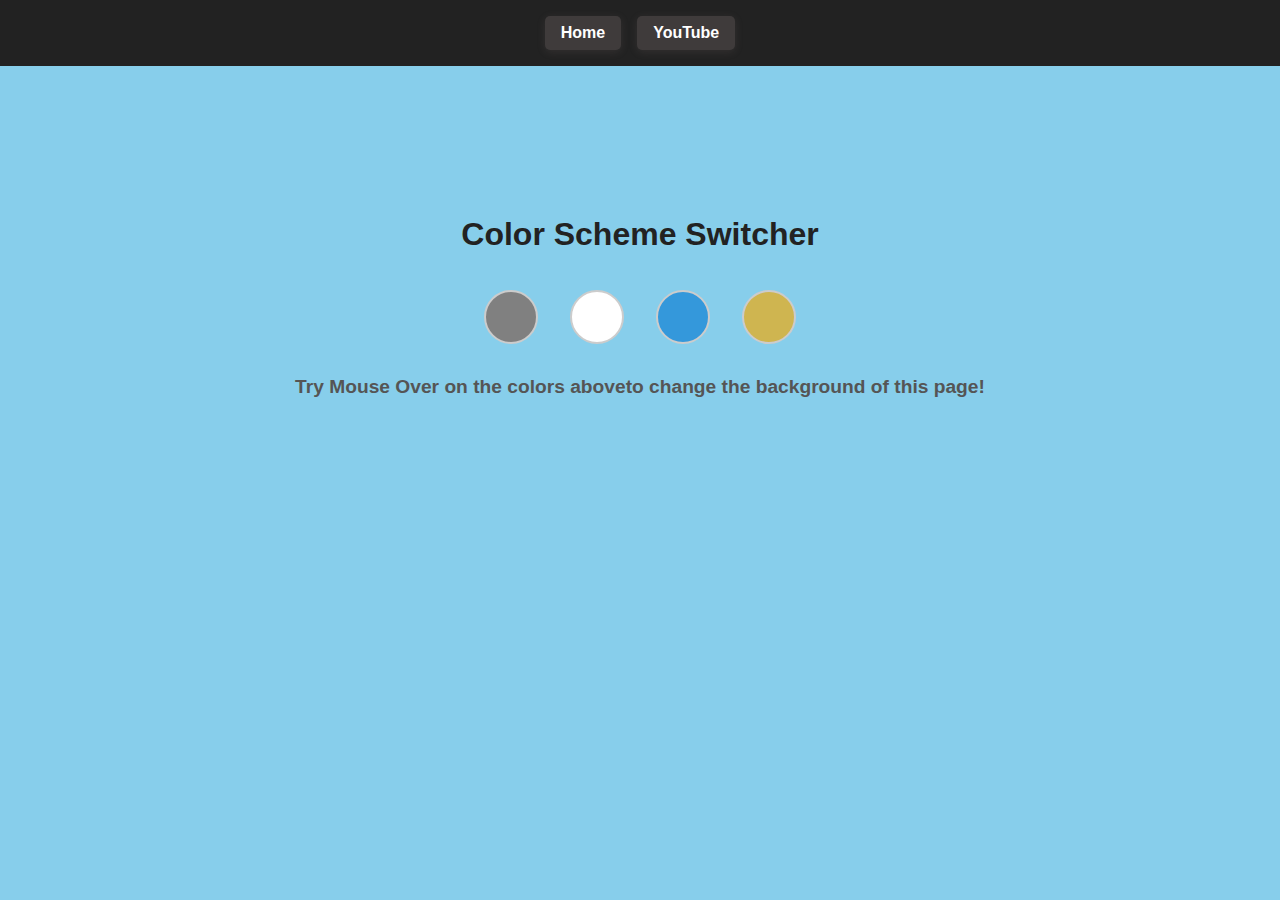
<file: BG Color Changer/index.html>
<!DOCTYPE html>
<html lang="en">
<head>
    <meta charset="UTF-8">
    <meta name="viewport" content="width=device-width, initial-scale=1.0">
    <title>BG Color Changer</title>
    <link rel="stylesheet" href="style.css">
</head>
<body>
    <nav>
        <a href="#" aria-current="page">Home</a>
        <a href="https://www.youtube.com/" target="_blank">YouTube</a>
    </nav>
    <h1>
        Color Scheme Switcher
    </h1>
    <div class="colors">
        <div class="button" id="grey"></div>
        <div class="button" id="white"></div>
        <div class="button" id="blue"></div>
        <div class="button" id="yellow"></div>
    </div>
    <h2>Try Mouse Over on the colors above<span>to change the background of this page!</span></h2>




<script src="script.js"></script>
</body>
</html>
</file>
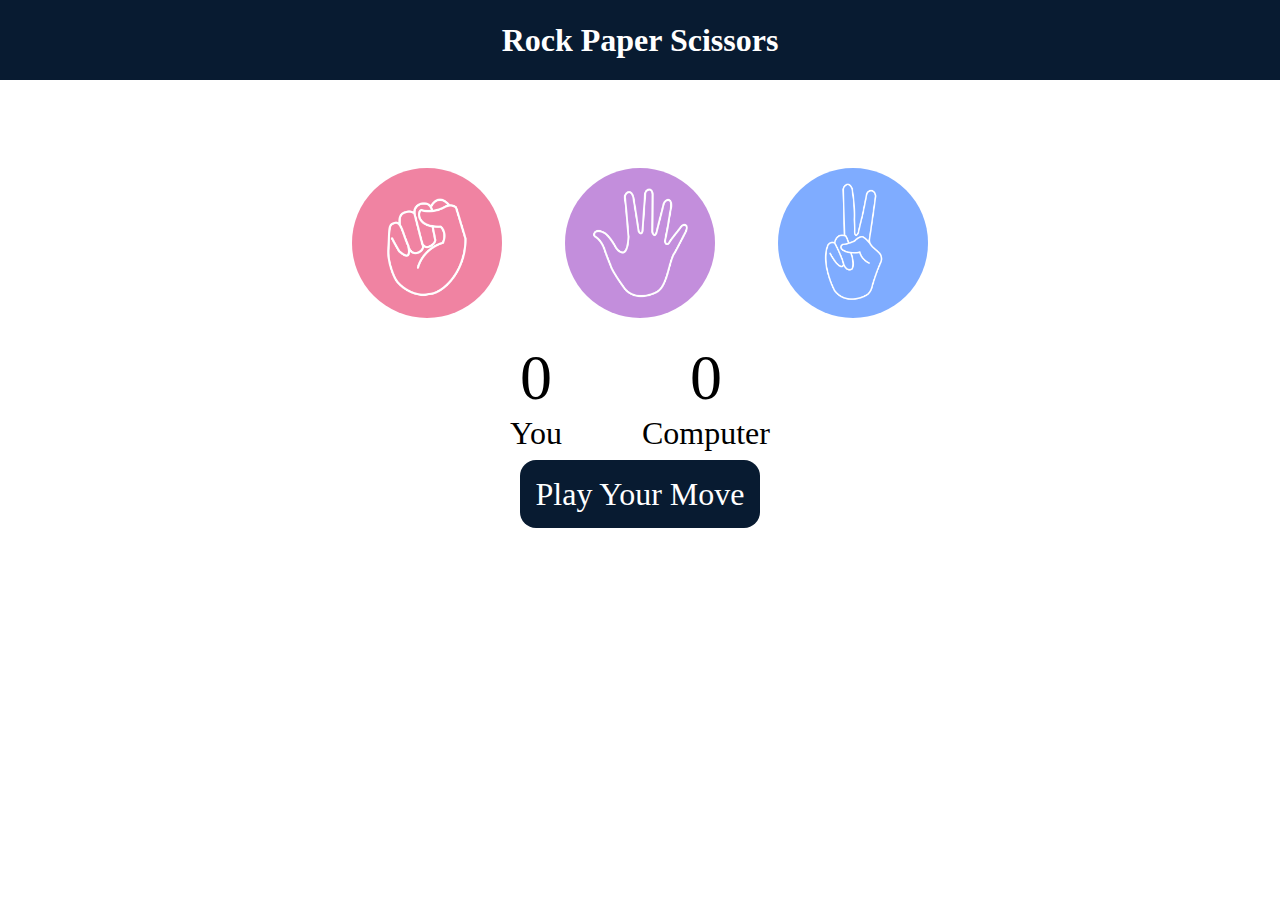
<file: Rock Paper Scissors Game/index.html>
<!DOCTYPE html>
<html lang="en">
<head>
    <meta charset="UTF-8">
    <meta name="viewport" content="width=device-width, initial-scale=1.0">
    <title>Rock Paper Scissors Game</title>
    <link rel="stylesheet" href="style.css">
</head>
<body>
        <h1 id="main-heading">Rock Paper Scissors</h1>
        <div class="choices">
            <div class="choice" id="rock">
                <img src="Images/rock.png" alt="">
            </div>
            <div class="choice" id="paper">
                <img src="Images/paper.png" alt="">
            </div>
            <div class="choice" id="scissors">
                <img src="Images/scissors.png" alt="">
            </div>
        </div>

        <div class="score-board">
            <div class="score">
                <p id="user-score">0</p>
                <p>You</p>
            </div>
            <div class="score">
                <p id="comp-score">0</p>
                <p>Computer</p>
            </div>
        </div>

        <div class="msg-container">
            <p id="msg">Play Your Move</p>
        </div>
        <script src="script.js"></script>
</body>
</html>
</file>
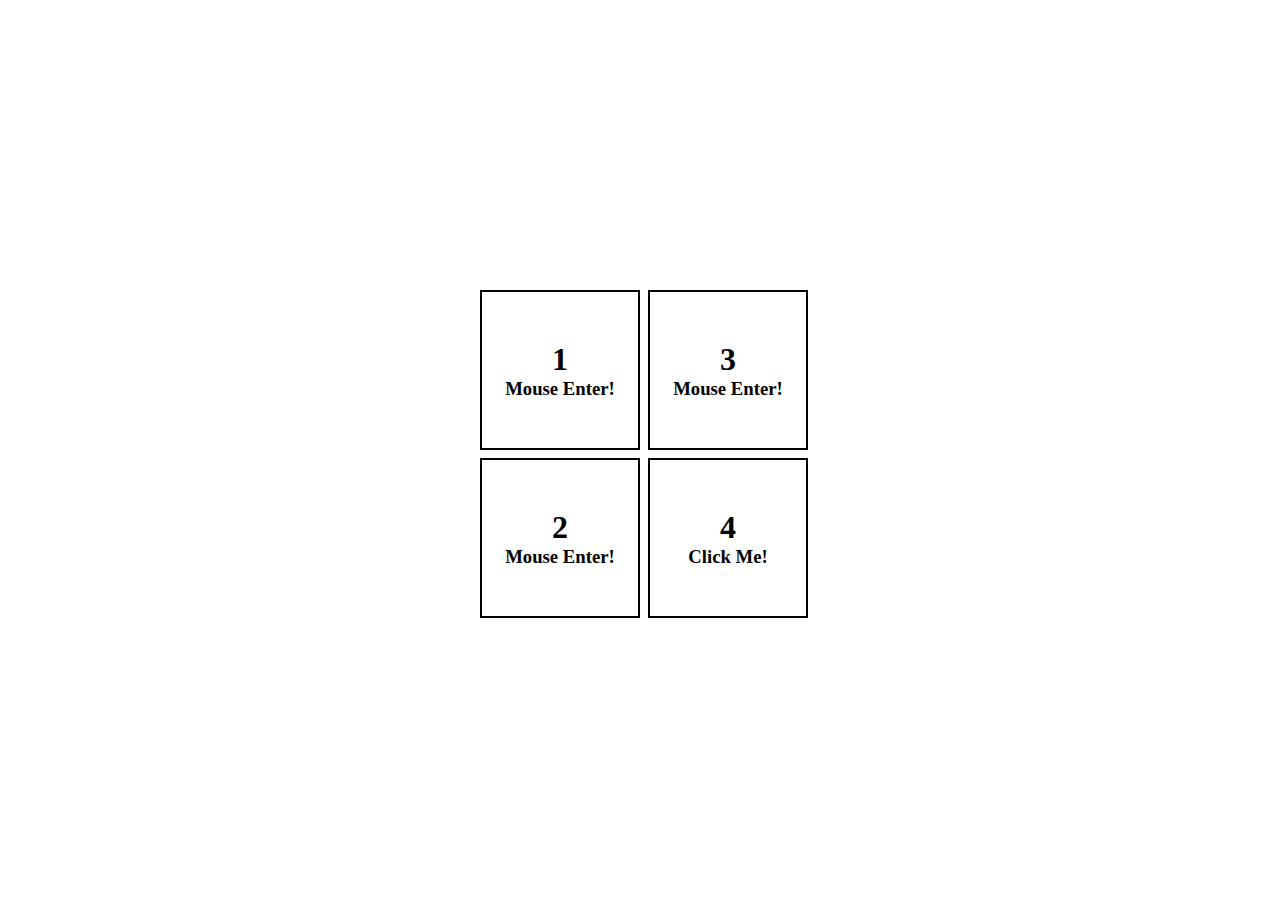
<file: Squares Game/index.html>
<!DOCTYPE html>
<html lang="en">
<head>
    <meta charset="UTF-8">
    <meta name="viewport" content="width=device-width, initial-scale=1.0">
    <title>Squares Game</title>
    <link rel="stylesheet" href="style.css">
</head>
<body>
    <div class="box">
        <div class="rect">
            <div id="sq1" class="boxes">
                <div style="text-align: center;">
                    <h1>1</h1>
                    <h3>Mouse Enter!</h3>
                </div>
            </div>
            <div id="sq2" class="boxes">
                <div style="text-align: center;">
                    <h1>2</h1>
                    <h3>Mouse Enter!</h3>
                </div>
            </div>
        </div>
        <div class="rect">
            <div id="sq3" class="boxes">
                <div style="text-align: center;">
                    <h1>3</h1>
                    <h3>Mouse Enter!</h3>
                </div>
            </div>
            <div id="sq4" class="boxes">
                <div style="text-align: center;">
                    <h1>4</h1>
                    <h3>Click Me!</h3>
                </div>
            </div>
        </div>
    </div>
    <script src="script.js"></script>
</body>
</html>
</file>
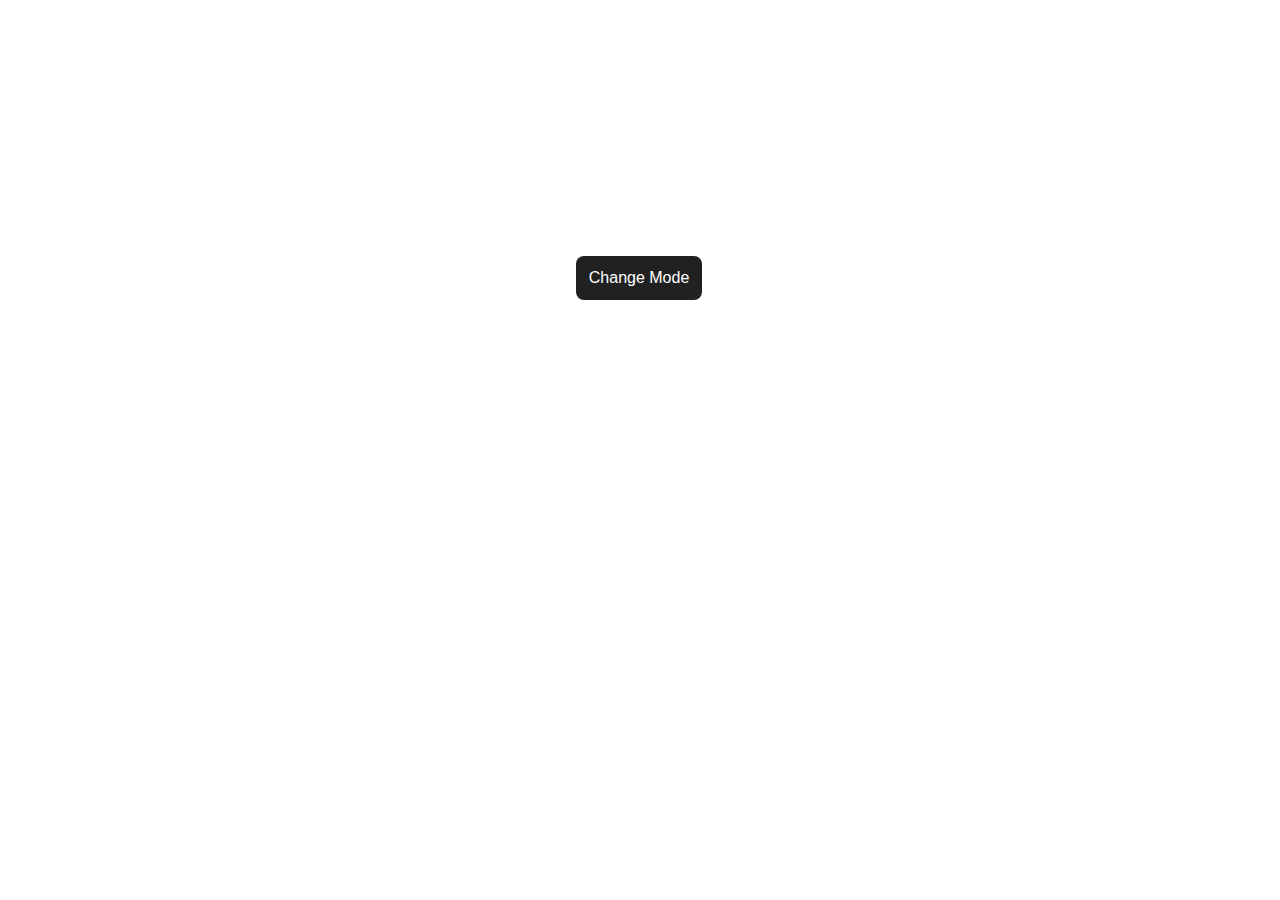
<file: Switch Mode/index.html>
<!DOCTYPE html>
<html lang="en">
<head>
    <meta charset="UTF-8">
    <meta name="viewport" content="width=device-width, initial-scale=1.0">
    <title>Switch Mode</title>
    <link rel="stylesheet" href="style.css">
</head>
<body>
    <button id="mode">Change Mode</button>
    <script src="script.js"></script>
</body>
</html>
</file>
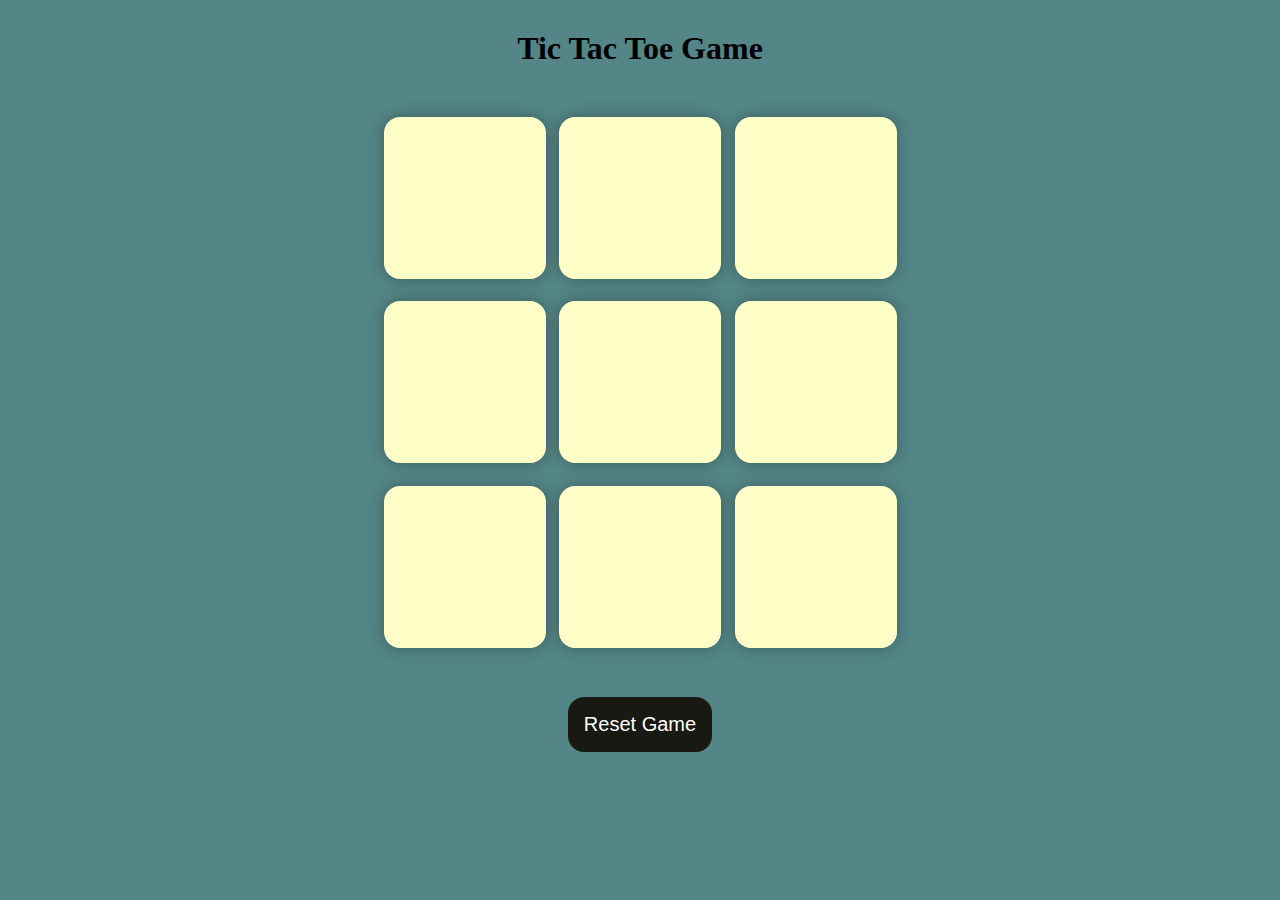
<file: Tic Tac Toe/index.html>
<!DOCTYPE html>
<html lang="en">
<head>
    <meta charset="UTF-8">
    <meta name="viewport" content="width=device-width, initial-scale=1.0">
    <title>Tic-Tac-Toe Game</title>
    <link rel="stylesheet" href="style.css">
</head>
<body>
    <div class="msg-container hide">
        <p id="msg">Winner</p>
        <button id="new-btn">New Game</button>
    </div>
    <main>
        <h1 id="title">Tic Tac Toe Game</h1>
        <div class="container">
            <div class="game">
                <button class="box"></button>
                <button class="box"></button>
                <button class="box"></button>
                <button class="box"></button>
                <button class="box"></button>
                <button class="box"></button>
                <button class="box"></button>
                <button class="box"></button>
                <button class="box"></button>
            </div>
        </div>   
        <button id="reset-btn">Reset Game</button>
    </main>
    



    <script src="script.js"></script>
</body>
</html>
</file>
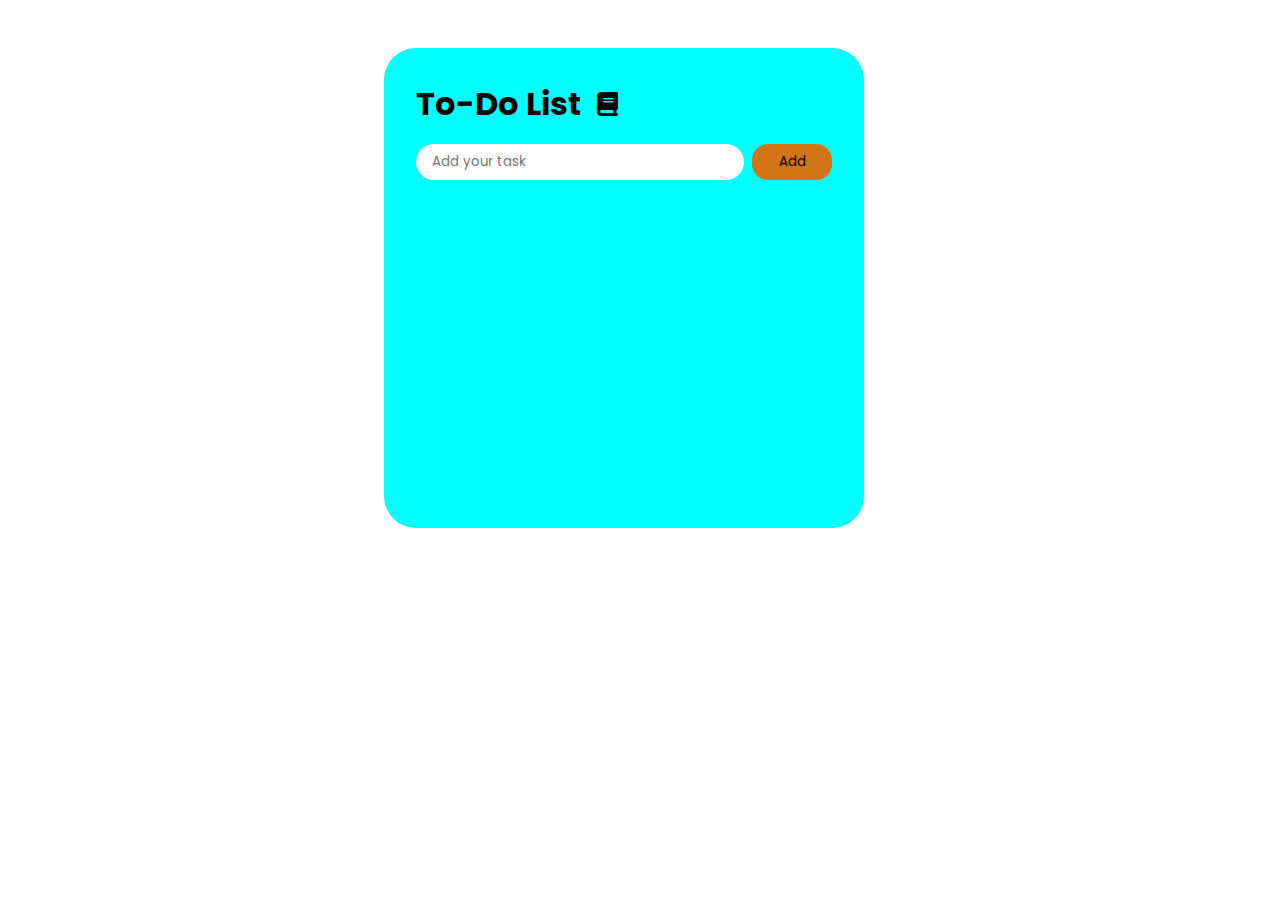
<file: To-Do-List/index.html>
<!DOCTYPE html>
<html lang="en">
<head>
    <meta charset="UTF-8">
    <meta name="viewport" content="width=device-width, initial-scale=1.0">
    <title>To-Do List</title>
    <link rel="stylesheet" href="style.css">
    <link rel="stylesheet" href="https://cdnjs.cloudflare.com/ajax/libs/font-awesome/6.7.2/css/all.min.css" integrity="sha512-Evv84Mr4kqVGRNSgIGL/F/aIDqQb7xQ2vcrdIwxfjThSH8CSR7PBEakCr51Ck+w+/U6swU2Im1vVX0SVk9ABhg==" crossorigin="anonymous" referrerpolicy="no-referrer" />
    <link rel="preconnect" href="https://fonts.googleapis.com">
    <link rel="preconnect" href="https://fonts.gstatic.com" crossorigin>
    <link href="https://fonts.googleapis.com/css2?family=Inter+Tight:ital,wght@0,100..900;1,100..900&family=Inter:ital,opsz,wght@0,14..32,100..900;1,14..32,100..900&family=Open+Sans:ital,wght@0,300..800;1,300..800&family=Poppins:ital,wght@0,100;0,200;0,300;0,400;0,500;0,600;0,700;0,800;0,900;1,100;1,200;1,300;1,400;1,500;1,600;1,700;1,800;1,900&display=swap" rel="stylesheet">
</head>
<body>
    <main>
            <div class="container">
                <div class="heading-logo">
                    <h1>To-Do List</h1>
                    <i class="fa-solid fa-book"></i>
                </div>
                <div class="input-row">
                    <input type="text" id="task" placeholder="Add your task">
                    <button>Add</button>
                </div>
                <ul>
                </ul>
            </div>
    </main>
    <script src="script.js"></script>
</body>
</html>
</file>
<file: BG Color Changer/style.css>
body {
    margin: 0;
    padding: 0;
    font-family: Arial, Helvetica, sans-serif;
    background-color: #f4f4f4;
    transition: background-color 0.3s;
}

nav {
    background: #222;
    padding: 1rem;
    display: flex;
    gap: 1rem;
    justify-content: center;
    align-items: center;
    margin-bottom: 150px;
}

nav a {
    color: #fff;
    text-decoration: none;
    font-weight: bold;
    padding: 0.5rem 1rem;
    border-radius: 5px;
    transition: background 0.2s;
    box-shadow: 0 2px 8px rgba(154, 132, 132, 0.15);
    background-color: #3f3b3b;
}

nav a:hover {
    background: #444;
}

.canvas {
    min-height: 150px;
    margin: 2rem auto;
    max-width: 600px;
    background: #eaeaea;
    border-radius: 10px;
    box-shadow: 0 2px 8px rgba(0,0,0,0.08);
    display: flex;
    align-items: center;
    justify-content: center;
}

h1 {
    text-align: center;
    margin-top: 2rem;
    font-size: 2rem;
    color: #222;
}

.button {
    width: 50px;
    height: 50px;
    display: inline-block;
    margin: 1rem;
    border-radius: 50%;
    cursor: pointer;
    border: 2px solid #ccc;
    transition: transform 0.2s, border-color 0.2s;
}

#grey { background: grey; }
#white { background: white; }
#blue { background: #3498db; }
#yellow { background: #cfb550; }

.colors{
    display: flex;
    justify-content: center;
    align-items: center;
}

.button:hover {
    transform: scale(1.1);
    border-color: #222;
}

h2 {
    text-align: center;
    font-size: 1.2rem;
    color: #555;
    margin-top: 1rem;
}

h2 span {
    text-align: center;
    font-size: 1.2rem;
    color: #555;
    margin-top: 1rem;
}
</file>
<file: Rock Paper Scissors Game/style.css>
*{
    margin: 0%;
    padding: 0%;
    box-sizing: border-box;
    text-align: center;
}

html,body{
    height: 100%;
    width: 100%;
}

h1{
    height: 5rem;
    background-color: #081b31;
    color: #fff;
    line-height: 5rem
}

.choices{
    display: flex;
    justify-content: center;
    align-items: center;
    gap: 3rem;
    margin-top: 5rem;
}

.choice{
    height: 165px;
    width: 165px;
    display: flex;
    align-items: center;
    justify-content: center;
    border-radius: 50%;

}

.choice:hover{ 
    background-color: #081b31;
    cursor: pointer;
}

img{
    height: 150px;
    width: 150px;
    object-fit: cover;
    border-radius: 75px;
}

.score-board{
    display: flex;
    justify-content: center;
    align-items: center;
    gap: 5rem;
    font-size: 2rem;
    margin-top: 1rem;
}

#user-score, #comp-score {
    font-size: 4rem;
}

.msg-container{
    margin-top: 1.5rem;
}

#msg{
    background-color: #081b31;
    color: #fff;
    display: inline;
    font-size: 2rem;
    padding: 1rem;
    border-radius: 1rem;
}
</file>
<file: Squares Game/style.css>
*{
    margin: 0%;
    padding: 0%;
    box-sizing: border-box;
}

html,body{
    height: 100%;
    width: 100%;
}

.box{
    display: flex;
    justify-content: center;
    align-items: center;
    height: 100vh;
}


.boxes{
    height: 10rem;
    width: 10rem;
    margin: 0.5rem 0rem 0rem 0.5rem;
    display: flex;
    justify-content: center;
    align-items: center;
    border: 2px solid black ;
}

.rect #sq4{
    display: flex;
}
</file>
<file: Switch Mode/style.css>
*{
    margin: 0%;
    padding: 0%;
    box-sizing: border-box;
}

html,body{
    height: 100%;
    width: 100%;
}

#body {
    display: flex;
    align-items: center;
    justify-content: center;
}

button {
    margin: 20% 45%;
    padding: 1%;
    font-weight: 500;
    font-size: medium;
    cursor: pointer;
    border-radius: 8px;
    border: black;
    background-color: #212121;
    color: #ffff;
}
</file>
<file: Tic Tac Toe/style.css>
*{
    margin: 0;
    padding: 0;
}

body{
    background-color: #548687;
    text-align: center;
}

#title{
    margin-top: 30px;
}

.container{
    height: 70vh;
    display: flex;
    justify-content: center;
    align-items: center;
}

.game{
    height: 60vmin;
    width: 60vmin;
    display: flex;
    flex-wrap: wrap;
    justify-content: center;
    align-items: center;
    gap: 1.5vmin;
}

.box{
    height: 18vmin;
    width: 18vmin;
    border-radius: 1rem;
    border: none;
    box-shadow: 0 0 1rem rgba(0, 0, 0, 0.3);
    font-size: 8vmin;
    color: #b0413e;
    background-color: #ffffc7;
}

.box:hover{
    background-color: #dbd1d1;
}

#reset-btn{
    padding: 1rem;
    font-size: 1.25rem;
    border-radius: 1rem;
    border: none;
    background-color: #191913;
    color: #fff;
    cursor: pointer;
}

#new-btn {
    padding: 1rem;
    font-size: 1.25rem;
    border-radius: 1rem;
    border: none;
    background-color: #191913;
    color: #fff;
    cursor: pointer;
}

#msg {
    color: #ffffc7;
    font-size: 5vmin;
}

.msg-container {
    height: 100vmin;
    display: flex;
    justify-content: center;
    align-items: center;
    flex-direction: column;
    gap: 4rem;
}

.hide{
    display: none;
}
</file>
<file: To-Do-List/style.css>
*{
    margin: 0%;
    padding: 0%;
    box-sizing: border-box;
    font-family: "Poppins";
}

html,body{
    height: 100%;
    width: 100%;
    
}

.container{
    width: 30rem;
    height: 30rem;
    background-color: aqua;
    margin: 3rem 24rem;
    padding: 2rem;
    position: fixed;
    border-radius: 2rem;
}

.heading-logo{
    display: flex;
    gap: 1rem;
    align-items: center;
}

.heading-logo i{
    font-size: x-large;
}

/* .container input{
    margin-top: 0.5rem;
    padding: 0.5rem 1rem;
    border-radius: 5rem;
    border: none;
    width: 20rem;
}

.container input:focus {
    box-shadow: 0 0 0 2px #d27416;
}

.container button{
    padding: 0.5rem;
    border-radius: 1rem;
    width: 5rem;
    border: none;
    background-color: #d27416;
    transform: translateX(-30px);
    cursor: pointer;
}  */


.input-row {
    display: flex;
    align-items: center;
    gap: 0.5rem;
    margin-top: 1rem;
}

.input-row input {
    flex: 1;
    padding: 0.5rem 1rem;
    border-radius: 5rem;
    border: none;
    outline: none;
    transition: box-shadow 0.2s;
}


.input-row input:focus {
    box-shadow: 0 0 0 2px #d27416;
}


.input-row button {
    padding: 0.5rem;
    border-radius: 1rem;
    width: 5rem;
    border: none;
    background-color: #d27416;
    cursor: pointer;
} 

.container ul li{
    margin-top: 1rem;
    list-style: none;
    font-size: 17px;
    user-select: none;
    cursor: pointer;
}

ul li::before {
    content: "\f111";
    font-family: "Font Awesome 6 Free";
    font-weight: 400;
    font-size: 28px;
    margin-right: 0.5rem;
    color: #d27416;
    display: inline-block;
    vertical-align: middle;
    color: #222;
}


.container ul li.checked{
    color: #555;
    text-decoration: line-through;
}

.container ul li.checked::before{
    content: "\f058";
    font-family: "Font Awesome 6 Free";
    font-weight: 400;
    font-size: 28px;
    margin-right: 0.5rem;
    color: #d27416;
    display: inline-block;
    vertical-align: middle;
    color: #222;
}

.remove-btn {
    margin-left: 1rem;
    color: #d27416;
    cursor: pointer;
    font-size: 1.2rem;
    vertical-align: middle;
}
</file>
